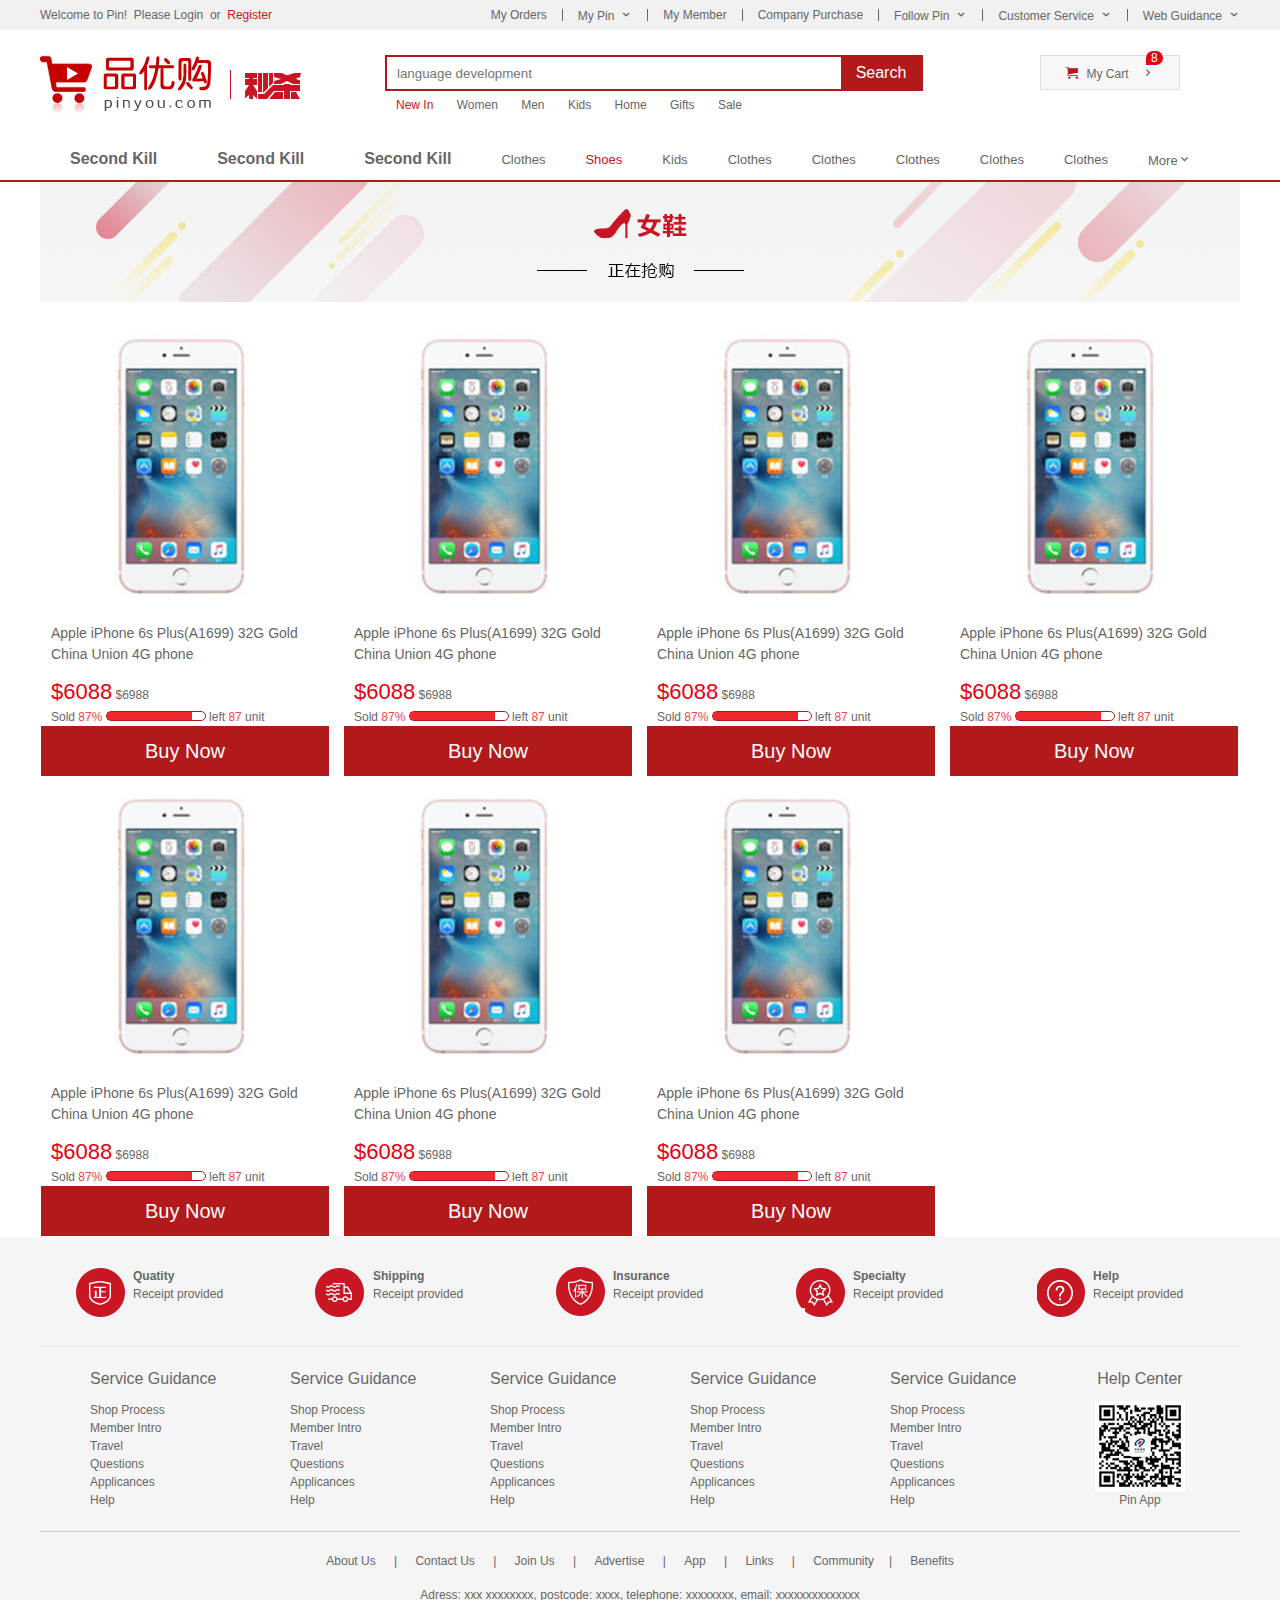
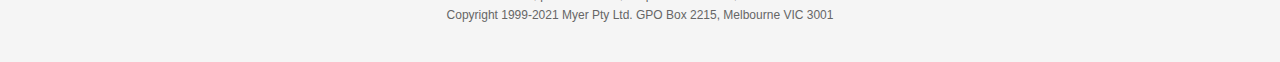
<file: list.html>
<!DOCTYPE html>
<html lang="en">

<head>
    <meta charset="UTF-8">
    <meta http-equiv="X-UA-Compatible" content="IE=edge">
    <meta name="viewport" content="width=device-width, initial-scale=1.0">
    <title>PinShopping | Shop Fashion, Homewares, Beauty, Toys &amp; More</title>
    <meta name="description"
        content="Shop at PinShopping, Australia's largest department store. Shop with Afterpay* Free Shipping On Purchases Over $49. Same day Click &amp; Collect available in-store. Relaxed Returns Policy.">
    <meta name="keywords" content="free-shipping, valuable, fast,clothes, cookware, kids, cosmetics,shoes,bags" />
    <link rel="stylesheet" href="CSS/base.css">
    <link rel="stylesheet" href="CSS/common.css">
    <link rel="stylesheet" href="CSS/list.css">
    <link rel="shortcut icon" href="favicon.ico">
</head>

<body>
    <!-- start of shortcut -->
    <section class="shortcut">
        <div class="w">
            <div class="fl">
                <ul>
                    <li>Welcome to Pin! &nbsp;</li>
                    <li><a href="#">Please Login &nbsp;or</a></li>
                    <li><a href="register.html" class="style_red"> &nbsp; Register</a></li>
                </ul>
            </div>
            <div class="fr">
                <ul>
                    <li>My Orders</li>
                    <li></li>
                    <li class="arrow_icon">My Pin</li>
                    <li></li>
                    <li>My Member</li>
                    <li></li>
                    <li>Company Purchase</li>
                    <li></li>
                    <li class="arrow_icon">Follow Pin</li>
                    <li></li>
                    <li class="arrow_icon">Customer Service</li>
                    <li></li>
                    <li class="arrow_icon">Web Guidance</li>
                </ul>
            </div>
        </div>
    </section>
    <!-- end of shortcut -->

    <!-- start of header -->
    <header class="header w">
        <!-- logo part -->
        <div class="logo">
            <h1>
                <a href="index.html" title="PinShopping">PinShopping</a>
            </h1>
        </div>
        <!-- second kill part  -->
        <div class="sk">
            <img src="/images/sk.png" alt="">
        </div>
        <!-- search bar -->
        <div class="search">
            <input type="search" placeholder="language development">
            <button>Search</button>
        </div>
        <!-- hotwords -->
        <div class="hotwords">
            <a href="#" class="style_red">New In</a>
            <a href="#">Women</a>
            <a href="#">Men</a>
            <a href="#">Kids</a>
            <a href="#">Home</a>
            <a href="#">Gifts</a>
            <a href="#">Sale</a>
        </div>
        <!-- shopcar -->
        <div class="shopcar">
            My Cart
            <i class="count">8</i>
        </div>
    </header>
    <!-- end of header -->

    <!-- start of nav -->
    <nav class="nav">
        <div class="w">
            <div class="sk_list">
                <ul>
                    <li><a href="#">Second Kill</a></li>
                    <li><a href="#">Second Kill</a></li>
                    <li><a href="#">Second Kill</a></li>
                </ul>
            </div>
            <div class="sk_content">
                <ul>
                    <li><a href="#">Clothes</a></li>
                    <li><a href="#" class="style_red">Shoes</a></li>
                    <li><a href="#">Kids</a></li>
                    <li><a href="#">Clothes</a></li>
                    <li><a href="#">Clothes</a></li>
                    <li><a href="#">Clothes</a></li>
                    <li><a href="#">Clothes</a></li>
                    <li><a href="#">Clothes</a></li>
                    <li><a href="#">More</a></li>
                </ul>
            </div>
        </div>
    </nav>
    <!-- end of nav  -->

    <!-- start of main  -->
    <div class="w sk_container">
        <div class="sk_hd">
            <img src="/uploads/bg_03.png" alt="">
        </div>
        <div class="sk_bd ">
            <ul class="clearfix">
                <li class="product">
                    <img src="/uploads/mobile.jpg" alt="">
                    <h5 class="product_title">Apple iPhone 6s Plus(A1699) 32G Gold China Union 4G phone</h5>
                    <p class="product_price"><em>$6088</em> $6988</p>
                    <div class="prod_progress">
                        Sold <i>87%</i>
                        <div class="bar">
                            <div class="bar_in"></div>
                        </div>
                        left <em>87</em> unit
                    </div>
                    <a href="#" class="prod_buy">Buy Now</a>
                </li>
                <li class="product">
                    <img src="/uploads/mobile.jpg" alt="">
                    <h5 class="product_title">Apple iPhone 6s Plus(A1699) 32G Gold China Union 4G phone</h5>
                    <p class="product_price"><em>$6088</em> $6988</p>
                    <div class="prod_progress">
                        Sold <i>87%</i>
                        <div class="bar">
                            <div class="bar_in"></div>
                        </div>
                        left <em>87</em> unit
                    </div>
                    <a href="#" class="prod_buy">Buy Now</a>
                </li>
                <li class="product">
                    <img src="/uploads/mobile.jpg" alt="">
                    <h5 class="product_title">Apple iPhone 6s Plus(A1699) 32G Gold China Union 4G phone</h5>
                    <p class="product_price"><em>$6088</em> $6988</p>
                    <div class="prod_progress">
                        Sold <i>87%</i>
                        <div class="bar">
                            <div class="bar_in"></div>
                        </div>
                        left <em>87</em> unit
                    </div>
                    <a href="#" class="prod_buy">Buy Now</a>
                </li>
                <li class="product">
                    <img src="/uploads/mobile.jpg" alt="">
                    <h5 class="product_title">Apple iPhone 6s Plus(A1699) 32G Gold China Union 4G phone</h5>
                    <p class="product_price"><em>$6088</em> $6988</p>
                    <div class="prod_progress">
                        Sold <i>87%</i>
                        <div class="bar">
                            <div class="bar_in"></div>
                        </div>
                        left <em>87</em> unit
                    </div>
                    <a href="#" class="prod_buy">Buy Now</a>
                </li>
                <li class="product">
                    <img src="/uploads/mobile.jpg" alt="">
                    <h5 class="product_title">Apple iPhone 6s Plus(A1699) 32G Gold China Union 4G phone</h5>
                    <p class="product_price"><em>$6088</em> $6988</p>
                    <div class="prod_progress">
                        Sold <i>87%</i>
                        <div class="bar">
                            <div class="bar_in"></div>
                        </div>
                        left <em>87</em> unit
                    </div>
                    <a href="#" class="prod_buy">Buy Now</a>
                </li>
                <li class="product">
                    <img src="/uploads/mobile.jpg" alt="">
                    <h5 class="product_title">Apple iPhone 6s Plus(A1699) 32G Gold China Union 4G phone</h5>
                    <p class="product_price"><em>$6088</em> $6988</p>
                    <div class="prod_progress">
                        Sold <i>87%</i>
                        <div class="bar">
                            <div class="bar_in"></div>
                        </div>
                        left <em>87</em> unit
                    </div>
                    <a href="#" class="prod_buy">Buy Now</a>
                </li>
                <li class="product">
                    <img src="/uploads/mobile.jpg" alt="">
                    <h5 class="product_title">Apple iPhone 6s Plus(A1699) 32G Gold China Union 4G phone</h5>
                    <p class="product_price"><em>$6088</em> $6988</p>
                    <div class="prod_progress">
                        Sold <i>87%</i>
                        <div class="bar">
                            <div class="bar_in"></div>
                        </div>
                        left <em>87</em> unit
                    </div>
                    <a href="#" class="prod_buy">Buy Now</a>
                </li>



            </ul>
        </div>
    </div>
    <!-- end of main  -->

    <!-- start of footer -->
    <footer class="footer">
        <div class="w">
            <div class="mod_service">
                <ul>
                    <li>
                        <h5 class="quatity"></h5>
                        <div class="service_txt">
                            <h4>Quatity</h4>
                            <p>Receipt provided</p>
                        </div>
                    </li>
                    <li>
                        <h5 class="shipping"></h5>
                        <div class="service_txt">
                            <h4>Shipping</h4>
                            <p>Receipt provided</p>
                        </div>
                    </li>
                    <li>
                        <h5 class="insurance"></h5>
                        <div class="service_txt">
                            <h4>Insurance</h4>
                            <p>Receipt provided</p>
                        </div>
                    </li>
                    <li>
                        <h5 class="special"></h5>
                        <div class="service_txt">
                            <h4>Specialty</h4>
                            <p>Receipt provided</p>
                        </div>
                    </li>
                    <li>
                        <h5 class="help"></h5>
                        <div class="service_txt">
                            <h4>Help</h4>
                            <p>Receipt provided</p>
                        </div>
                    </li>
                </ul>
            </div>
            <div class="mod_help">
                <dl>
                    <dt>Service Guidance</dt>
                    <dd><a href="#">Shop Process</a></dd>
                    <dd><a href="#">Member Intro</a></dd>
                    <dd><a href="#">Travel</a></dd>
                    <dd><a href="#">Questions</a></dd>
                    <dd><a href="#">Applicances</a></dd>
                    <dd><a href="#">Help</a></dd>
                </dl>
                <dl>
                    <dt>Service Guidance</dt>
                    <dd><a href="#">Shop Process</a></dd>
                    <dd><a href="#">Member Intro</a></dd>
                    <dd><a href="#">Travel</a></dd>
                    <dd><a href="#">Questions</a></dd>
                    <dd><a href="#">Applicances</a></dd>
                    <dd><a href="#">Help</a></dd>
                </dl>
                <dl>
                    <dt>Service Guidance</dt>
                    <dd><a href="#">Shop Process</a></dd>
                    <dd><a href="#">Member Intro</a></dd>
                    <dd><a href="#">Travel</a></dd>
                    <dd><a href="#">Questions</a></dd>
                    <dd><a href="#">Applicances</a></dd>
                    <dd><a href="#">Help</a></dd>
                </dl>
                <dl>
                    <dt>Service Guidance</dt>
                    <dd><a href="#">Shop Process</a></dd>
                    <dd><a href="#">Member Intro</a></dd>
                    <dd><a href="#">Travel</a></dd>
                    <dd><a href="#">Questions</a></dd>
                    <dd><a href="#">Applicances</a></dd>
                    <dd><a href="#">Help</a></dd>
                </dl>
                <dl>
                    <dt>Service Guidance</dt>
                    <dd><a href="#">Shop Process</a></dd>
                    <dd><a href="#">Member Intro</a></dd>
                    <dd><a href="#">Travel</a></dd>
                    <dd><a href="#">Questions</a></dd>
                    <dd><a href="#">Applicances</a></dd>
                    <dd><a href="#">Help</a></dd>
                </dl>
                <dl>
                    <dt>Help Center</dt>
                    <dd>
                        <img src="images/wx_cz.jpg" alt="">
                        Pin App
                    </dd>

                </dl>

            </div>
            <div class="mod_copyright">
                <div class="links">
                    <a href="#">About Us </a>|
                    <a href="#">Contact Us </a>|
                    <a href="#">Join Us </a>|
                    <a href="#">Advertise </a>|
                    <a href="#">App </a>|
                    <a href="#">Links </a>|
                    <a href="#">Community</a>|
                    <a href="#">Benefits</a>
                </div>
                <div class="copyright">Adress: xxx xxxxxxxx, postcode: xxxx, telephone: xxxxxxxx, email:
                    xxxxxxxxxxxxxx<br>
                    Copyright 1999-2021 Myer Pty Ltd. GPO Box 2215, Melbourne VIC 3001</div>
            </div>
        </div>
    </footer>
    <!-- end of footer -->
</body>

</html>
</file>
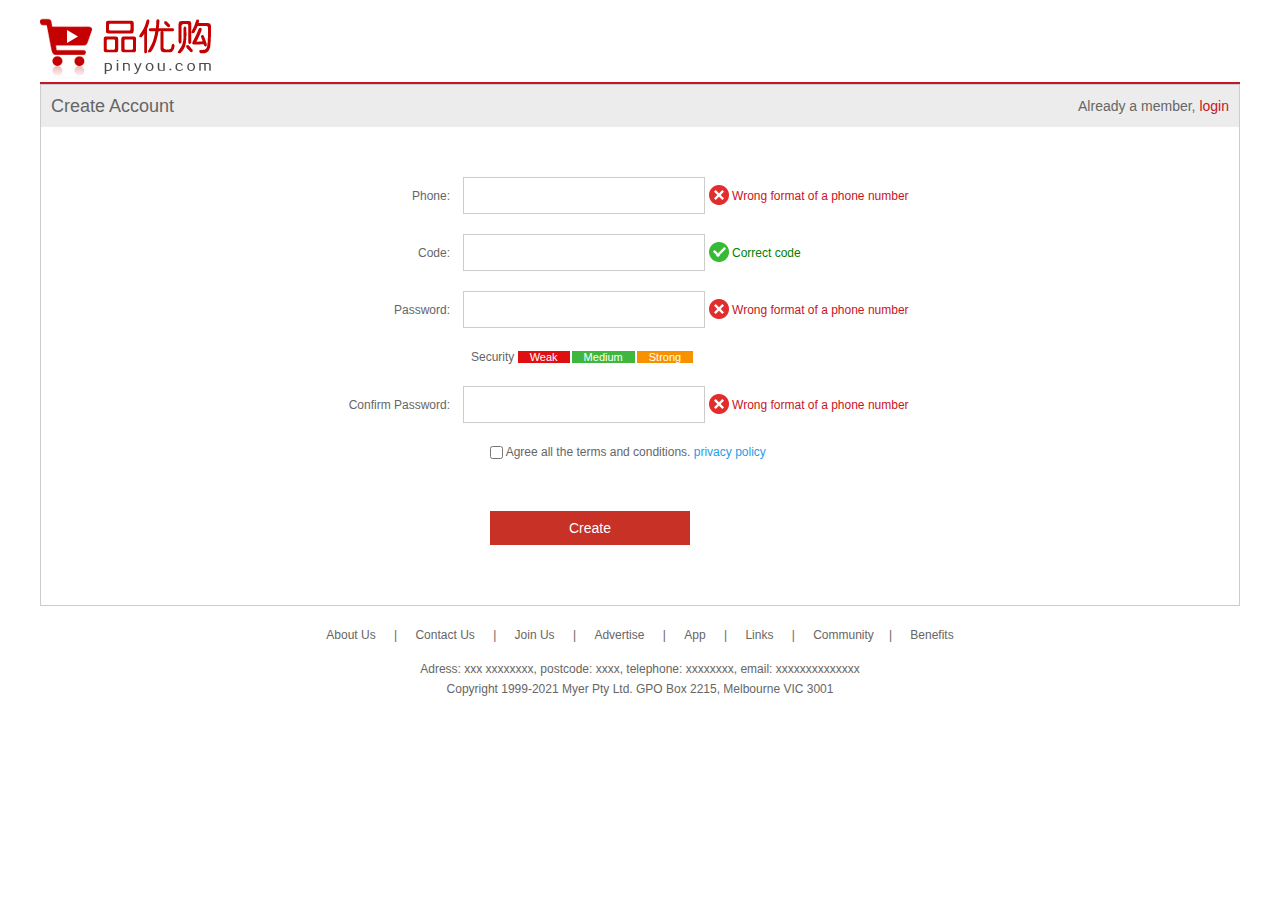
<file: register.html>
<!DOCTYPE html>
<html lang="en">

<head>
    <meta charset="UTF-8">
    <meta http-equiv="X-UA-Compatible" content="IE=edge">
    <meta name="viewport" content="width=device-width, initial-scale=1.0">
    <title>Pin Register</title>
    <link rel="stylesheet" href="CSS/base.css">
    <link rel="stylesheet" href="CSS/register.css">
</head>

<body>
    <div class="w">
        <header>
            <div class="logo">
                <a href="index.html"><img src="/images/logo.png" alt=""></a>
            </div>
        </header>
        <div class="registerarea">
            <h3>Create Account
                <div class="login ">Already a member, <a href="login.html" class="style_red">login</a></div>
            </h3>
            <div class="reg_form">
                <form action="">
                    <ul>
                        <li>
                            <label for="">Phone: </label>
                            <input type="text" class="inp">
                            <span class="error">
                                <i class="error_icon"></i>
                                Wrong format of a phone number
                            </span>
                        </li>
                        <li>
                            <label for="">Code: </label>
                            <input type="text" class="inp">
                            <span class="success">
                                <i class="success_icon"></i>
                                Correct code
                            </span>
                        </li>
                        <li>
                            <label for="">Password: </label>
                            <input type="password" class="inp">
                            <span class="error">
                                <i class="error_icon"></i>
                                Wrong format of a phone number
                            </span>
                        </li>
                        <li class="safe">
                            Security <em class="weak">Weak</em><em class="medium">Medium</em><em
                                class="strong">Strong</em>
                        </li>
                        <li>
                            <label for="">Confirm Password: </label>
                            <input type="password" class="inp">
                            <span class="error">
                                <i class="error_icon"></i>
                                Wrong format of a phone number
                            </span>
                        </li>
                        <li class="agree">
                            <input type="checkbox" name="" id="">
                            Agree all the terms and conditions. <a href="#">privacy policy</a>
                        </li>
                        <li><input type="submit" value="Create" class="submit_btn"></li>
                    </ul>
                </form>

            </div>

        </div>
        <footer>
            <div class="mod_copyright">
                <div class="links">
                    <a href="#">About Us </a>|
                    <a href="#">Contact Us </a>|
                    <a href="#">Join Us </a>|
                    <a href="#">Advertise </a>|
                    <a href="#">App </a>|
                    <a href="#">Links </a>|
                    <a href="#">Community</a>|
                    <a href="#">Benefits</a>
                </div>
                <div class="copyright">Adress: xxx xxxxxxxx, postcode: xxxx, telephone: xxxxxxxx, email:
                    xxxxxxxxxxxxxx<br>
                    Copyright 1999-2021 Myer Pty Ltd. GPO Box 2215, Melbourne VIC 3001</div>
            </div>
        </footer>
    </div>
</body>

</html>
</file>
<file: CSS/base.css>
/* clear all margin and paddings */
* {
    margin: 0;
    padding: 0;
    /* css3盒子模型 */
    box-sizing: border-box;
}
/* em, i non italic */
em,
i {
    font-style: normal
}
/* get rid of dot for li */
li {
    list-style: none
}

img {
    /* cancel the border when images includes links */
    border: 0;
    /* cancel the white space at the bottom of image 取消图片底侧有空白缝隙的问题 */
    vertical-align: middle
}

button {
    
    cursor: pointer
}

a {
    color: #666;
    text-decoration: none
}

a:hover {
    color: #c81623
}

button,
input {
    /* "\5B8B\4F53" 就是宋体的意思 这样浏览器兼容性比较好 */
    font-family: Microsoft YaHei, Heiti SC, tahoma, arial, Hiragino Sans GB, "\5B8B\4F53", sans-serif;
    /* clear the default gray border */
    border: 0; 
    outline: none;
}

body {
    /* CSS3 抗锯齿形 让文字显示的更加清晰 */
    -webkit-font-smoothing: antialiased;
    background-color: #fff;
    font: 12px/1.5 Microsoft YaHei, Heiti SC, tahoma, arial, Hiragino Sans GB, "\5B8B\4F53", sans-serif;
    color: #666
}
.style_red {
    color: #c81623;
}

.hide,
.none {
    display: none
}
/* clear float  */
.clearfix:after {
    visibility: hidden;
    clear: both;
    display: block;
    content: ".";
    height: 0
}

.clearfix {
    *zoom: 1
}
</file>
<file: CSS/common.css>
/* fonts declaration */

@font-face {
    font-family: 'icomoon';
    src: url('../fonts/icomoon.eot?tomleg');
    src: url('../fonts/icomoon.eot?tomleg#iefix') format('embedded-opentype'), url('../fonts/icomoon.ttf?tomleg') format('truetype'), url('../fonts/icomoon.woff?tomleg') format('woff'), url('../fonts/icomoon.svg?tomleg#icomoon') format('svg');
    font-weight: normal;
    font-style: normal;
    font-display: block;
}

.w {
    width: 1200px;
    margin: 0 auto;
}

.shortcut {
    height: 30px;
    line-height: 30px;
    background-color: #f1f1f1;
    /* background-color: pink; */
}

.shortcut li {
    float: left;
}

.fl {
    float: left;
}

.fr {
    float: right;
}

.shortcut .fr ul li:nth-child(even) {
    height: 12px;
    width: 1px;
    margin: 9px 15px 0;
    background-color: #666;
}

.shortcut .fr .arrow_icon::after {
    content: '\e91e';
    font-family: 'icomoon';
    margin-left: 6px;
}

header {
    position: relative;
    height: 105px;
}

.logo {
    position: absolute;
    top: 25px;
    height: 61px;
    width: 171px;
}

.logo h1 a {
    display: block;
    height: 61px;
    width: 171px;
    background: url(../images/logo.png);
    /* different method to hide the text  */
    font-size: 0;
    /* text-indent: -9999px;
    overflow: hidden; */
}

.search {
    position: absolute;
    top: 25px;
    left: 345px;
    height: 36px;
    width: 538px;
    border: 2px solid #b1191a;
}

.search input {
    float: left;
    height: 32px;
    width: 454px;
    padding-left: 10px;
}

.search button {
    float: left;
    height: 32px;
    width: 80px;
    background-color: #b1191a;
    font-size: 16px;
    color: white;
}

.hotwords {
    position: absolute;
    top: 66px;
    left: 346px;
}

.hotwords a {
    margin: 0 10px;
}

.shopcar {
    position: absolute;
    right: 60px;
    top: 25px;
    height: 35px;
    width: 140px;
    line-height: 35px;
    text-align: center;
    background-color: #f7f7f7;
    border: 1px solid #dfdfdf;
}

.shopcar::before {
    font-family: 'icomoon';
    content: '\e93a';
    margin-right: 5px;
    color: #b1191a;
}

.shopcar::after {
    font-family: 'icomoon';
    content: '\e920';
    margin-left: 10px;
}

.count {
    position: absolute;
    top: -5px;
    left: 105px;
    height: 14px;
    padding: 0 5px;
    line-height: 14px;
    background-color: #e60012;
    border-radius: 7px 7px 7px 0;
    color: white;
}

.nav {
    height: 47px;
    border-bottom: 2px solid #b1191a;
}

.nav .dropdown {
    float: left;
    height: 45px;
    width: 210px;
    background-color: #b1191a;
}

.nav .navitems {
    float: left;
}

.dropdown .dt {
    height: 100%;
    width: 100%;
    line-height: 45px;
    text-align: center;
    color: white;
    font-size: 16px;
}

.dropdown .dd {
    /* display: none; */
    height: 465px;
    width: 100%;
    margin-top: 2px;
    background-color: #c81623;
}

.dropdown .dd ul li {
    position: relative;
    height: 31px;
    line-height: 31px;
    margin-left: 2px;
    padding-left: 10px;
}

.dropdown .dd ul li::after {
    position: absolute;
    top: 1px;
    right: 10px;
    font-family: 'icomoon';
    content: '\e920';
    color: white;
    font-size: 16px;
}

.dropdown .dd ul li:hover {
    background-color: #fff;
}

.dropdown .dd ul li:hover a {
    color: #c81623;
}

.dropdown .dd ul li a {
    color: white;
}

.navitems ul li {
    float: left;
}

.navitems ul li a {
    display: block;
    height: 45px;
    line-height: 45px;
    padding: 0 25px;
    font-size: 16px;
}


/* footer */

.footer {
    height: 425px;
    padding-top: 30px;
    background-color: #f5f5f5;
}

.mod_service {
    height: 80px;
    border-bottom: 1px solid #ededed;
}

.mod_service ul li {
    float: left;
    height: 50px;
    width: 240px;
    /* background-color: pink; */
    padding-left: 35px;
}

.mod_service ul li h5 {
    float: left;
    height: 50px;
    width: 50px;
    background: no-repeat;
    margin-right: 8px;
}

.mod_service ul li .quatity {
    background: url(../images/icons.png) -252px -2px;
}

.mod_service ul li .shipping {
    background: url(../images/icons.png) -255px -53px;
}

.mod_service ul li .insurance {
    background: url(../images/icons.png) -256px -106px;
}

.mod_service ul li .special {
    background: url(../images/icons.png) -257px -156px;
}

.mod_service ul li .help {
    background: url(../images/icons.png) -256px -208px;
}

.service_txt h4 {
    font-size: 14px;
}

.service_txt h4 {
    font-size: 12px;
}

.mod_help {
    height: 185px;
    border-bottom: 1px solid #ccc;
    padding-top: 20px;
    padding-left: 50px;
}

.mod_help dl {
    float: left;
    width: 200px;
}

.mod_help dl:last-child {
    width: 100px;
    text-align: center;
}

.mod_help dl dt {
    font-size: 16px;
    margin-bottom: 10px;
}

.mod_copyright {
    padding-top: 20px;
    text-align: center;
}

.mod_copyright .links {
    margin-bottom: 15px;
}

.mod_copyright .links a {
    margin: 0 15px;
}

.mod_copyright .copyright {
    line-height: 20px;
}
</file>
<file: CSS/list.css>
.sk {
    position: absolute;
    /* height: ; */
    top: 40px;
    left: 190px;
    padding: 3px 0 0 14px;
    border-left: 1px solid #c81523;
}
.sk_list {
    float: left;
}
.sk_list ul li {
    float: left;
}
.sk_list ul li a {
    height: 47px;
    line-height: 47px;
    padding: 0 30px;
    font-size: 16px;
    font-weight: 700;
}
.sk_content {
    float: left;
}
.sk_content ul li {
    float: left;
}
.sk_content ul li a {
    display: block;
    height: 47px;
    line-height: 49px;
    padding: 0 20px;
    font-size: 13px;
}
/* .sk_content ul li:last-child a::after {} */
.sk_content ul li:last-child a::after {
    font-family: 'icomoon';
    content: '\e91e';

}
.sk_bd {
    padding-top: 15px;
}
.sk_bd ul li {
    position: relative;
    float: left;
    height: 460px;
    width: 290px;
    margin-right: 13px;
    border: 1px solid transparent;
}
.sk_bd ul li:nth-child(4n){
    margin-right: 0;
}
.sk_bd ul li:hover {
    border: 1px solid #c81523;
}
.product img {
    width: 100%;
}
.product_title {
    font-size: 14px;
    color: #666;
    font-weight: normal;
    padding: 10px;
}
.product_price {
    padding: 0 10px;
}
.product_price em {
    font-size: 22px;
    color: #e60012;
}

.product_price del {
    font-size: 14px;
    font-weight: 700;
    color: #a4a4a4;
}
.product_price {
    padding: 0 10px;
    /* background-color: yellow; */
}
.prod_progress {
    padding: 0 10px;
}
.bar {
    display: inline-block;
    width: 100px;
    height: 10px;
    border: 1px solid #b1191a;
    border-radius: 5px;
}
.bar_in {
    height: 100%;
    width: 87%;
    background-color: #ed282e;
}
.prod_progress em,
.prod_progress i {
    color: #f24349;
}
.prod_buy {
    position: absolute;
    bottom: 0;
    width: 100%;
    height: 50px;
    background-color: #b1191a;
    color: #fff;
    text-align: center;
    line-height: 50px;
    font-size: 20px;
}
</file>
<file: CSS/register.css>
.w {
    width: 1200px;
    margin: 0 auto;
}
header {
    height: 84px;
    border-bottom: 2px solid #c81523;
}
.logo {
    padding-top: 18px;
}
.registerarea {
    height: 522px;
    border: 1px solid #ccc;
}
.registerarea h3 {
    height: 42px;
    padding: 0 10px;
    line-height: 42px;
    background-color: #ececec;
    font-size: 18px;
    font-weight: 400;
}
.login {
    float: right;
    font-size: 14px;
}
.reg_form {
    width: 600px;
    margin: 50px auto ;
    /* background-color: pink; */
}
.reg_form ul li {
    margin-bottom: 20px;
}
.reg_form ul li label {
    display: inline-block;
    padding-right: 10px;
    width: 120px;
    text-align: right;
}
.reg_form ul li .inp {
    height: 37px;
    width: 242px;
    border: 1px solid #ccc;
}
.error {
    color: #c81523;
}
.error_icon,
.success_icon {
    display: inline-block;
    vertical-align: middle;
    height: 20px;
    width: 20px;
    margin-top: -3px;
    background: url(/images/error.png);
}
.success {
    color: green;
}
.success_icon {
    background: url(/images/success.png);
}
.safe {
    margin-left: 131px;
}
.safe em {
    padding: 0 12px;
    font-size: 11px;
    color: white;
}
.safe em:nth-child(-n+2){
    margin-right: 2px;
}
.weak {
    background-color: #de1010;
}
.medium {
    background-color: #3fb73f;
}
.strong {
    background-color: #f79100;
}
.agree input {
    vertical-align: middle;
}
.agree {
    padding-left: 150px;
}
.agree a {
    color: #1ba1e6;
    cursor: pointer;
}
.submit_btn {
    height: 34px;
    width: 200px;
    margin: 30px 0 0 150px;
    background-color: #c83126;
    font-size: 14px;
    color: white;

}
.mod_copyright {
    padding-top: 20px;
    text-align: center;
}
.mod_copyright .links {
    margin-bottom: 15px;
}
.mod_copyright .links a {
    margin: 0 15px;
}
.mod_copyright .copyright {
    line-height: 20px;
}
/* garea522
mtop 20
reghd 42 borbottom */
</file>
